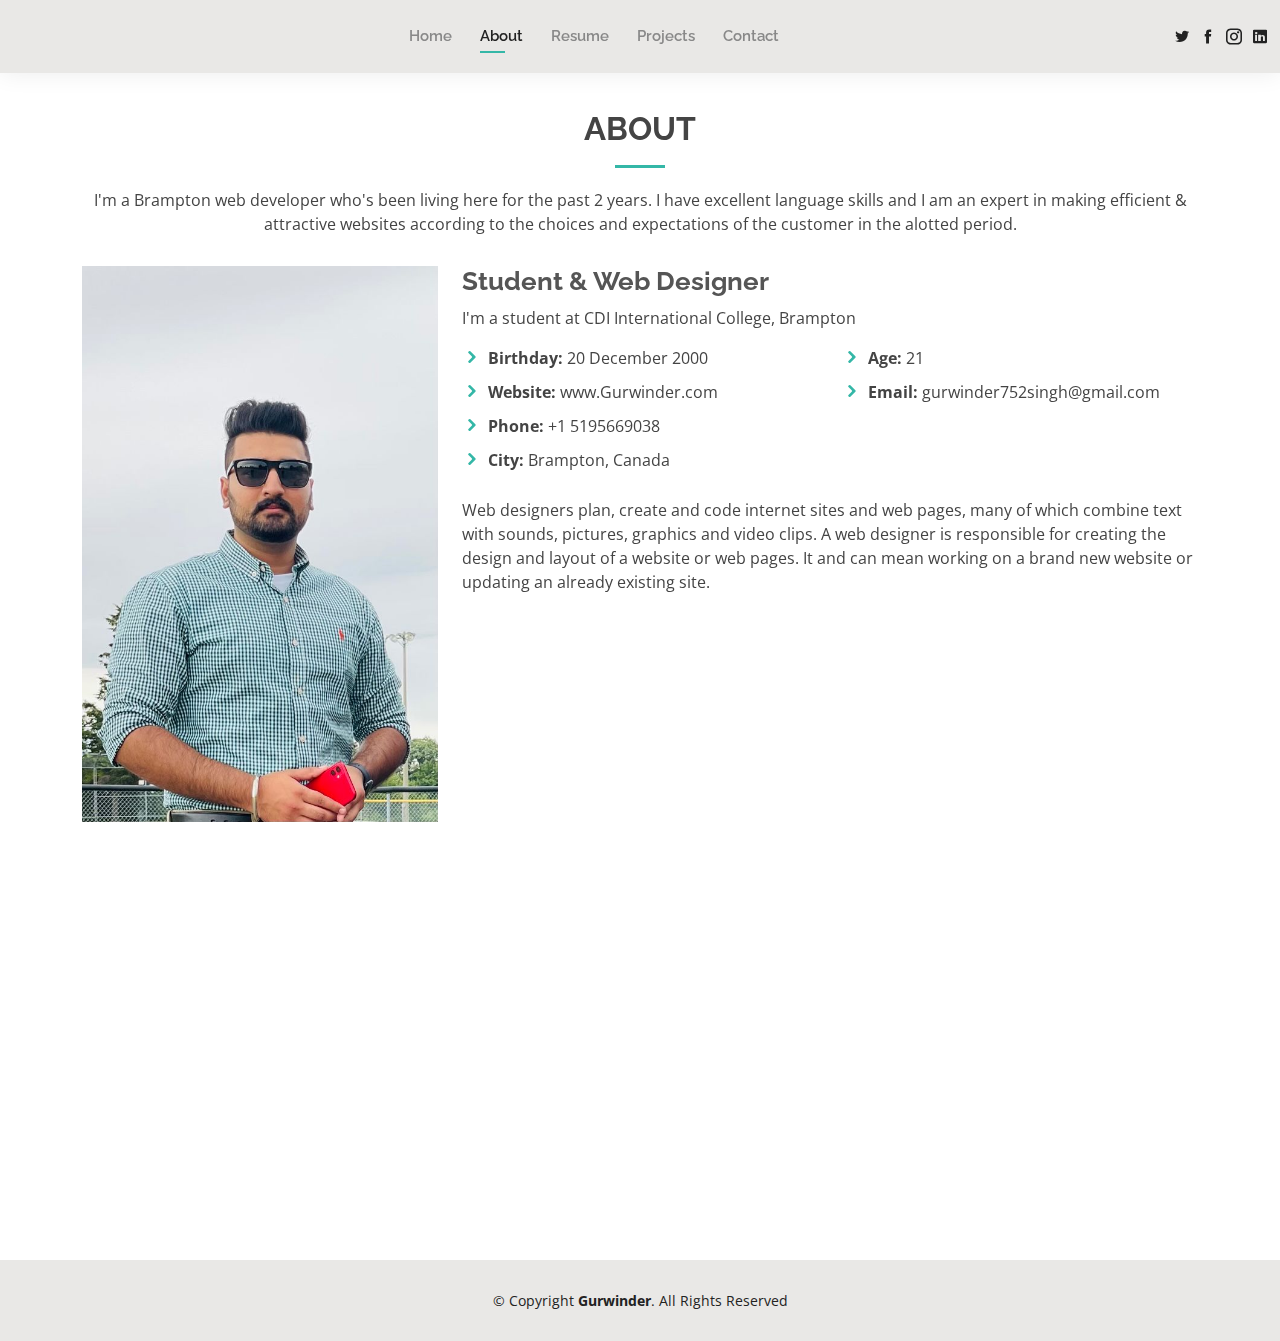
<file: about.html>
<!DOCTYPE html>
<html lang="en">

<head>
  <meta charset="utf-8">
  <meta content="width=device-width, initial-scale=1.0" name="viewport">

  <title>About Me</title>
  <meta content="" name="description">
  <meta content="" name="keywords">

  <!-- Favicons -->
  <link href="assets/img/favicon.png" rel="icon">
  <link href="assets/img/apple-touch-icon.png" rel="apple-touch-icon">

  <!-- Google Fonts -->
  <link href="https://fonts.googleapis.com/css?family=Open+Sans:300,300i,400,400i,600,600i,700,700i|Raleway:300,300i,400,400i,500,500i,600,600i,700,700i|Poppins:300,300i,400,400i,500,500i,600,600i,700,700i" rel="stylesheet">

  <!-- Vendor CSS Files -->
  <link href="assets/vendor/bootstrap/css/bootstrap.min.css" rel="stylesheet">
  <link href="assets/vendor/icofont/icofont.min.css" rel="stylesheet">
  <link href="assets/vendor/owl.carousel/assets/owl.carousel.min.css" rel="stylesheet">
  <link href="assets/vendor/boxicons/css/boxicons.min.css" rel="stylesheet">
  <link href="assets/vendor/venobox/venobox.css" rel="stylesheet">
  <link href="assets/vendor/aos/aos.css" rel="stylesheet">

  <!-- Template Main CSS File -->
  <link href="assets/css/style.css" rel="stylesheet">


</head>

<body>

  <!-- ======= Header ======= -->
  <header id="header" class="fixed-top">
    <div class="container-fluid d-flex justify-content-between align-items-center">

      <h1 class="logo"><a href="index.html"></a></h1>
      <!-- Uncomment below if you prefer to use an image logo -->
      <!-- <a href="index.html" class="logo"><img src="assets/img/logo.png" alt="" class="img-fluid"></a>-->

      <nav class="nav-menu d-none d-lg-block">
        <ul>
          <li><a href="index.html">Home</a></li>
          <li class="active"><a href="about.html">About</a></li>
          <li><a href="resume.html">Resume</a></li>
          <li><a href="services.html">Projects</a></li>
          
          <li><a href="contact.html">Contact</a></li>
        </ul>
      </nav><!-- .nav-menu -->

      <div class="header-social-links">
        <a href="https://www.snapchat.com/l/en-gb/" class="twitter"><i class="icofont-twitter"></i></a>
        <a href="https://www.snapchat.com/l/en-gb/" class="facebook"><i class="icofont-facebook"></i></a>
        <a href="#" class="instagram"><i class="icofont-instagram"></i></a>
        <a href="#" class="linkedin"><i class="icofont-linkedin"></i></i></a>
      </div>

    </div>

  </header><!-- End Header -->

  <main id="main">

    <!-- ======= About Section ======= -->
    <section id="about" class="about">
      <div class="container" data-aos="fade-up">

        <div class="section-title">
          <h2>About</h2>
          <p>I'm a Brampton web developer who's been living here for the past 2 years. I have excellent language skills and I am an expert in making efficient & attractive websites according to the choices and expectations of the customer in the alotted period.</p>
        </div>

        <div class="row">
          <div class="col-lg-4">
            <img src="gurwinder.jpeg" class="img-fluid" alt="">
          </div>
          <div class="col-lg-8 pt-4 pt-lg-0 content">
            <h3>Student &amp; Web Designer</h3>
            <p class="font-italic">
              I'm a student at CDI International College, Brampton
            </p>
            <div class="row">
              <div class="col-lg-6">
                <ul>
                  <li><i class="icofont-rounded-right"></i> <strong>Birthday:</strong> 20 December 2000</li>
                  <li><i class="icofont-rounded-right"></i> <strong>Website:</strong> www.Gurwinder.com</li>
                  <li><i class="icofont-rounded-right"></i> <strong>Phone:</strong> +1 5195669038 </li>
                  <li><i class="icofont-rounded-right"></i> <strong>City:</strong> Brampton, Canada</li>
                </ul>
              </div>
              <div class="col-lg-6">
                <ul>
                  <li><i class="icofont-rounded-right"></i> <strong>Age:</strong> 21 </li>
                  <li><i class="icofont-rounded-right"></i> <strong>Email:</strong> gurwinder752singh@gmail.com </li>
                  
                </ul>
              </div>
            </div>
            <p>
              Web designers plan, create and code internet sites and web pages, many of which combine text with sounds, pictures, graphics and video clips. A web designer is responsible for creating the design and layout of a website or web pages. It and can mean working on a brand new website or updating an already existing site.
            </p>
          </div>
        </div>

      </div>
    </section><!-- End About Section -->

    <!-- ======= Skills Section ======= -->
    <section id="skills" class="skills">
      <div class="container" data-aos="fade-up">

        <div class="section-title">
          <h2>Skills</h2>
          <p></p>
        </div>

        <div class="row skills-content">

          <div class="col-lg-6">

            <div class="progress">
              <span class="skill">HTML <i class="val">100%</i></span>
              <div class="progress-bar-wrap">
                <div class="progress-bar" role="progressbar" aria-valuenow="100" aria-valuemin="0" aria-valuemax="100"></div>
              </div>
            </div>

            <div class="progress">
              <span class="skill">CSS <i class="val">96%</i></span>
              <div class="progress-bar-wrap">
                <div class="progress-bar" role="progressbar" aria-valuenow="90" aria-valuemin="0" aria-valuemax="100"></div>
              </div>
            </div>

            <div class="progress">
              <span class="skill">JavaScript <i class="val">85%</i></span>
              <div class="progress-bar-wrap">
                <div class="progress-bar" role="progressbar" aria-valuenow="75" aria-valuemin="0" aria-valuemax="100"></div>
              </div>
            </div>

          </div>

          <div class="col-lg-6">

            <div class="progress">
              <span class="skill">PHP <i class="val">85%</i></span>
              <div class="progress-bar-wrap">
                <div class="progress-bar" role="progressbar" aria-valuenow="80" aria-valuemin="0" aria-valuemax="100"></div>
              </div>
            </div>

            <div class="progress">
              <span class="skill">WordPress/CMS <i class="val">85%</i></span>
              <div class="progress-bar-wrap">
                <div class="progress-bar" role="progressbar" aria-valuenow="90" aria-valuemin="0" aria-valuemax="100"></div>
              </div>
            </div>

            <div class="progress">
              <span class="skill">Photoshop <i class="val">90%</i></span>
              <div class="progress-bar-wrap">
                <div class="progress-bar" role="progressbar" aria-valuenow="55" aria-valuemin="0" aria-valuemax="100"></div>
              </div>
            </div>

          </div>

        </div>

      </div>
    </section><!-- End Skills Section -->

    
    

  </main><!-- End #main -->

  <!-- ======= Footer ======= -->
  <footer id="footer">
    <div class="container">
      <div class="copyright">
        &copy; Copyright <strong><span>Gurwinder</span></strong>. All Rights Reserved
      </div>
     
    </div>
  </footer><!-- End  Footer -->

  <div id="preloader"></div>
  <a href="#" class="back-to-top"><i class="bx bx-up-arrow-alt"></i></a>

  <!-- Vendor JS Files -->
  <script src="assets/vendor/jquery/jquery.min.js"></script>
  <script src="assets/vendor/bootstrap/js/bootstrap.bundle.min.js"></script>
  <script src="assets/vendor/jquery.easing/jquery.easing.min.js"></script>
  <script src="assets/vendor/php-email-form/validate.js"></script>
  <script src="assets/vendor/waypoints/jquery.waypoints.min.js"></script>
  <script src="assets/vendor/counterup/counterup.min.js"></script>
  <script src="assets/vendor/owl.carousel/owl.carousel.min.js"></script>
  <script src="assets/vendor/isotope-layout/isotope.pkgd.min.js"></script>
  <script src="assets/vendor/venobox/venobox.min.js"></script>
  <script src="assets/vendor/aos/aos.js"></script>

  <!-- Template Main JS File -->
  <script src="assets/js/main.js"></script>

</body>

</html>
</file>
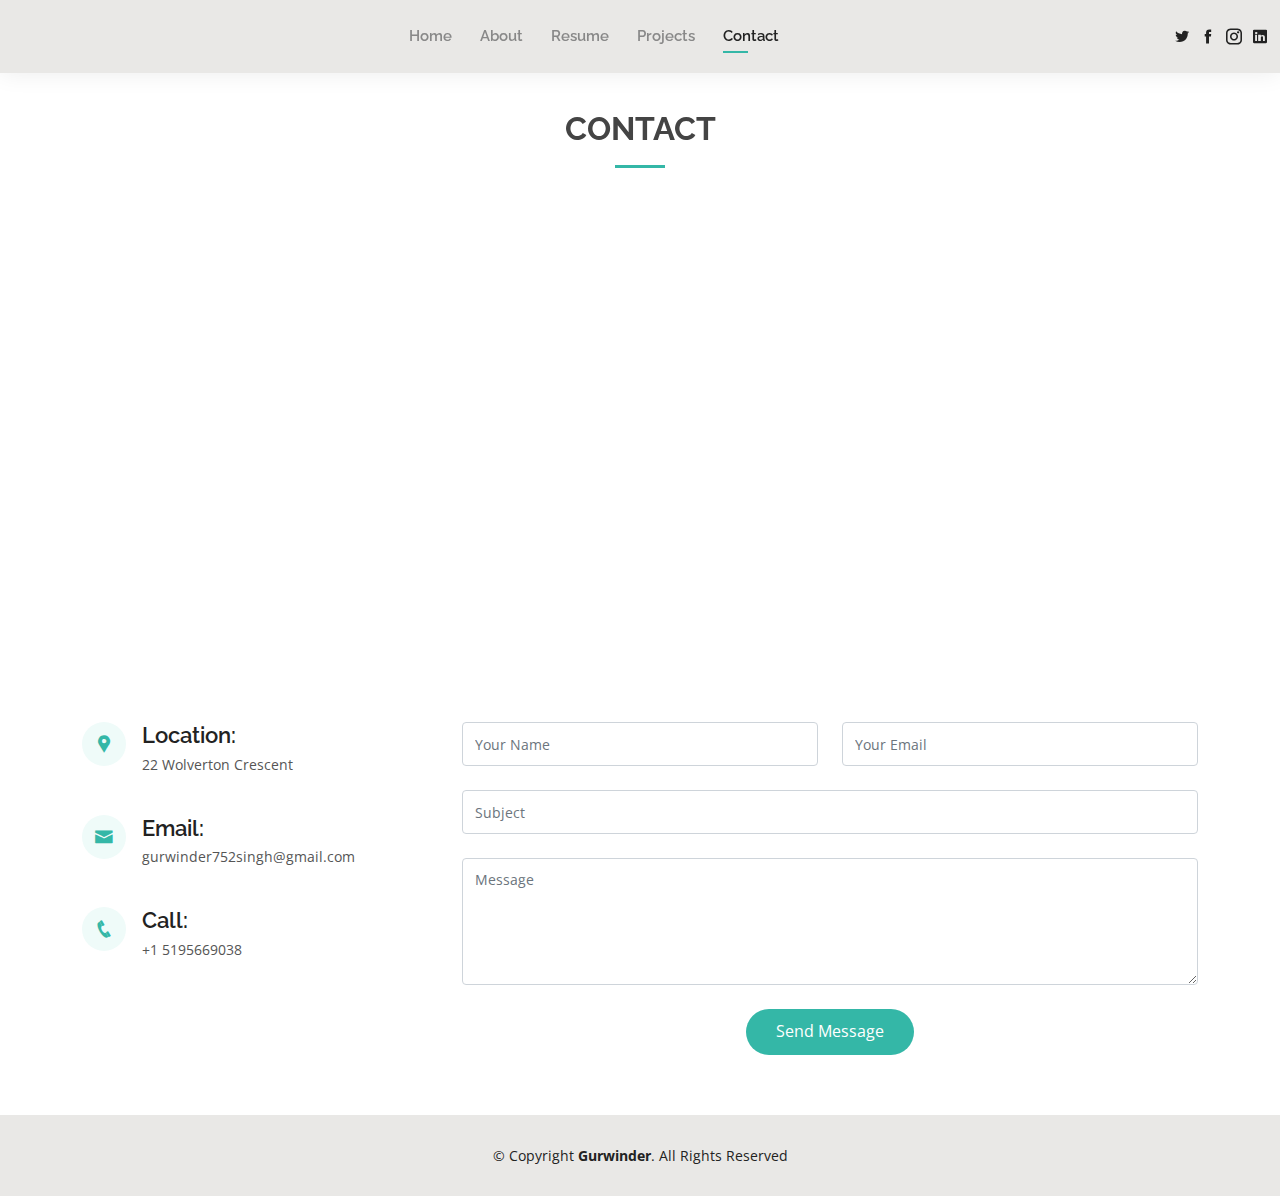
<file: contact.html>
<!DOCTYPE html>
<html lang="en">

<head>
  <meta charset="utf-8">
  <meta content="width=device-width, initial-scale=1.0" name="viewport">

  <title>Contact - Gurwinder singh</title>
  <meta content="" name="description">
  <meta content="" name="keywords">

  <!-- Favicons -->
  <link href="assets/img/favicon.png" rel="icon">
  <link href="assets/img/apple-touch-icon.png" rel="apple-touch-icon">

  <!-- Google Fonts -->
  <link href="https://fonts.googleapis.com/css?family=Open+Sans:300,300i,400,400i,600,600i,700,700i|Raleway:300,300i,400,400i,500,500i,600,600i,700,700i|Poppins:300,300i,400,400i,500,500i,600,600i,700,700i" rel="stylesheet">

  <!-- Vendor CSS Files -->
  <link href="assets/vendor/bootstrap/css/bootstrap.min.css" rel="stylesheet">
  <link href="assets/vendor/icofont/icofont.min.css" rel="stylesheet">
  <link href="assets/vendor/owl.carousel/assets/owl.carousel.min.css" rel="stylesheet">
  <link href="assets/vendor/boxicons/css/boxicons.min.css" rel="stylesheet">
  <link href="assets/vendor/venobox/venobox.css" rel="stylesheet">
  <link href="assets/vendor/aos/aos.css" rel="stylesheet">

  <!-- Template Main CSS File -->
  <link href="assets/css/style.css" rel="stylesheet">

</head>

<body>

  <!-- ======= Header ======= -->
  <header id="header" class="fixed-top">
    <div class="container-fluid d-flex justify-content-between align-items-center">

      <h1 class="logo"><a href="index.html"></a></h1>
      <!-- Uncomment below if you prefer to use an image logo -->
      <!-- <a href="index.html" class="logo"><img src="assets/img/logo.png" alt="" class="img-fluid"></a>-->

      <nav class="nav-menu d-none d-lg-block">
        <ul>
          <li><a href="index.html">Home</a></li>
          <li><a href="about.html">About</a></li>
          <li><a href="resume.html">Resume</a></li>
          <li><a href="services.html">Projects</a></li>
          
          <li class="active"><a href="contact.html">Contact</a></li>
        </ul>
      </nav><!-- .nav-menu -->

      <div class="header-social-links">
        <a href="#" class="twitter"><i class="icofont-twitter"></i></a>
        <a href="#" class="facebook"><i class="icofont-facebook"></i></a>
        <a href="#" class="instagram"><i class="icofont-instagram"></i></a>
        <a href="#" class="linkedin"><i class="icofont-linkedin"></i></i></a>
      </div>

    </div>

  </header><!-- End Header -->

  <main id="main">

    <!-- ======= Contact Section ======= -->
    <section id="contact" class="contact">
      <div class="container" data-aos="fade-up">

        <div class="section-title">
          <h2>Contact</h2>
        </div>

        <div>
         <iframe src="https://www.google.com/maps/embed?pb=!1m18!1m12!1m3!1d2882.843518873319!2d-79.74053308449963!3d43.73457747911864!2m3!1f0!2f0!3f0!3m2!1i1024!2i768!4f13.1!3m3!1m2!1s0x882b3d898db65a59%3A0xbb43146b6a25db86!2s22%20Wolverton%20Crescent%2C%20Brampton%2C%20ON%20L6S%203L1!5e0!3m2!1sen!2sca!4v1626035566980!5m2!1sen!2sca" width="600" height="450" style="border:0;" allowfullscreen="" loading="lazy"></iframe>
        </div>

        <div class="row mt-5">

          <div class="col-lg-4">
            <div class="info">
              <div class="address">
                <i class="icofont-google-map"></i>
                <h4>Location:</h4>
                <p>22 Wolverton Crescent               </p>
              </div>

              <div class="email">
                <i class="icofont-envelope"></i>
                <h4>Email:</h4>
                <p>gurwinder752singh@gmail.com</p>
              </div>

              <div class="phone">
                <i class="icofont-phone"></i>
                <h4>Call:</h4>
                <p>+1 5195669038</p>
              </div>

            </div>

          </div>

          <div class="col-lg-8 mt-5 mt-lg-0">

            <form action="forms/contact.php" method="post" role="form" class="php-email-form">
              <div class="row">
                <div class="col-md-6 form-group">
                  <input type="text" name="name" class="form-control" id="name" placeholder="Your Name" data-rule="minlen:4" data-msg="Please enter at least 4 chars" />
                  <div class="validate"></div>
                </div>
                <div class="col-md-6 form-group mt-3 mt-md-0">
                  <input type="email" class="form-control" name="email" id="email" placeholder="Your Email" data-rule="email" data-msg="Please enter a valid email" />
                  <div class="validate"></div>
                </div>
              </div>
              <div class="form-group mt-3">
                <input type="text" class="form-control" name="subject" id="subject" placeholder="Subject" data-rule="minlen:4" data-msg="Please enter at least 8 chars of subject" />
                <div class="validate"></div>
              </div>
              <div class="form-group mt-3">
                <textarea class="form-control" name="message" rows="5" data-rule="required" data-msg="Please write something for us" placeholder="Message"></textarea>
                <div class="validate"></div>
              </div>
              <div class="mb-3">
                <div class="loading">Loading</div>
                <div class="error-message"></div>
                <div class="sent-message">Your message has been sent. Thank you!</div>
              </div>
              <div class="text-center"><button type="submit">Send Message</button></div>
            </form>

          </div>

        </div>

      </div>
    </section><!-- End Contact Section -->

  </main><!-- End #main -->

  <!-- ======= Footer ======= -->
  <footer id="footer">
    <div class="container">
      <div class="copyright">
        &copy; Copyright <strong><span>Gurwinder</span></strong>. All Rights Reserved
      </div>
      
  </footer><!-- End  Footer -->

  <div id="preloader"></div>
  <a href="#" class="back-to-top"><i class="bx bx-up-arrow-alt"></i></a>

  <!-- Vendor JS Files -->
  <script src="assets/vendor/jquery/jquery.min.js"></script>
  <script src="assets/vendor/bootstrap/js/bootstrap.bundle.min.js"></script>
  <script src="assets/vendor/jquery.easing/jquery.easing.min.js"></script>
  <script src="assets/vendor/php-email-form/validate.js"></script>
  <script src="assets/vendor/waypoints/jquery.waypoints.min.js"></script>
  <script src="assets/vendor/counterup/counterup.min.js"></script>
  <script src="assets/vendor/owl.carousel/owl.carousel.min.js"></script>
  <script src="assets/vendor/isotope-layout/isotope.pkgd.min.js"></script>
  <script src="assets/vendor/venobox/venobox.min.js"></script>
  <script src="assets/vendor/aos/aos.js"></script>

  <!-- Template Main JS File -->
  <script src="assets/js/main.js"></script>

</body>

</html>
</file>
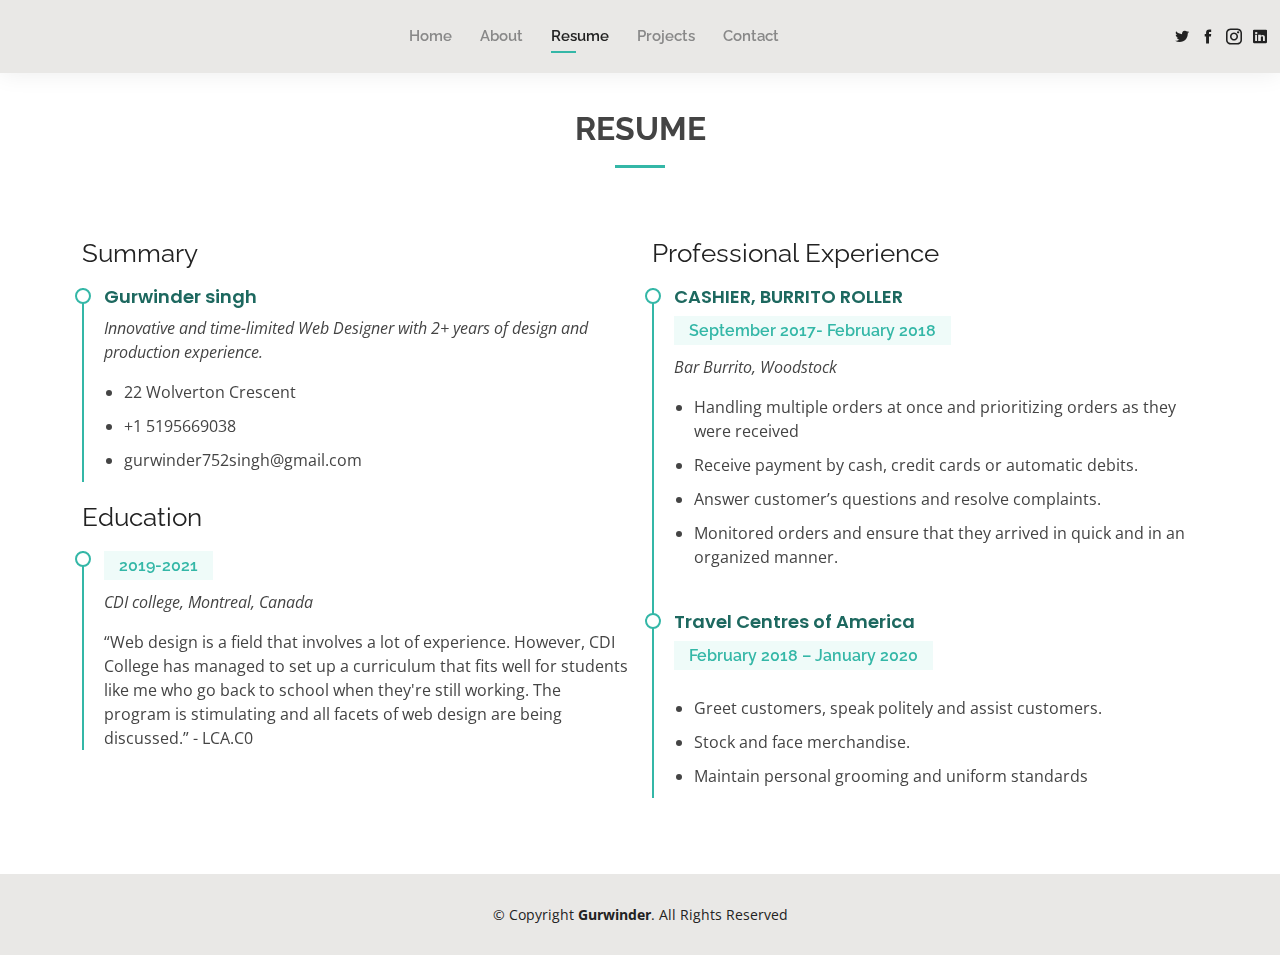
<file: resume.html>
<!DOCTYPE html>
<html lang="en">

<head>
    <meta charset="utf-8">
    <meta content="width=device-width, initial-scale=1.0" name="viewport">

    <title>Resume</title>
    <meta content="" name="description">
    <meta content="" name="keywords">

    <!-- Favicons -->
    <link href="assets/img/favicon.png" rel="icon">
    <link href="assets/img/apple-touch-icon.png" rel="apple-touch-icon">

    <!-- Google Fonts -->
    <link href="https://fonts.googleapis.com/css?family=Open+Sans:300,300i,400,400i,600,600i,700,700i|Raleway:300,300i,400,400i,500,500i,600,600i,700,700i|Poppins:300,300i,400,400i,500,500i,600,600i,700,700i" rel="stylesheet">

    <!-- Vendor CSS Files -->
    <link href="assets/vendor/bootstrap/css/bootstrap.min.css" rel="stylesheet">
    <link href="assets/vendor/icofont/icofont.min.css" rel="stylesheet">
    <link href="assets/vendor/owl.carousel/assets/owl.carousel.min.css" rel="stylesheet">
    <link href="assets/vendor/boxicons/css/boxicons.min.css" rel="stylesheet">
    <link href="assets/vendor/venobox/venobox.css" rel="stylesheet">
    <link href="assets/vendor/aos/aos.css" rel="stylesheet">

    <!-- Template Main CSS File -->
    <link href="assets/css/style.css" rel="stylesheet">


</head>

<body>

    <!-- ======= Header ======= -->
    <header id="header" class="fixed-top">
        <div class="container-fluid d-flex justify-content-between align-items-center">

            <h1 class="logo"><a href="index.html"></a></h1>
            <!-- Uncomment below if you prefer to use an image logo -->
            <!-- <a href="index.html" class="logo"><img src="assets/img/logo.png" alt="" class="img-fluid"></a>-->

            <nav class="nav-menu d-none d-lg-block">
                <ul>
                    <li><a href="index.html">Home</a></li>
                    <li><a href="about.html">About</a></li>
                    <li class="active"><a href="resume.html">Resume</a></li>
                    <li><a href="services.html">Projects</a></li>

                    <li><a href="contact.html">Contact</a></li>
                </ul>
            </nav><!-- .nav-menu -->

            <div class="header-social-links">
                <a href="#" class="twitter"><i class="icofont-twitter"></i></a>
                <a href="#" class="facebook"><i class="icofont-facebook"></i></a>
                <a href="#" class="instagram"><i class="icofont-instagram"></i></a>
                <a href="#" class="linkedin"><i class="icofont-linkedin"></i></i></a>
            </div>

        </div>

    </header><!-- End Header -->

    <main id="main">

        <!-- ======= Resume Section ======= -->
        <section id="resume" class="resume">
            <div class="container" data-aos="fade-up">

                <div class="section-title">
                    <h2>Resume</h2>

                </div>

                <div class="row">
                    <div class="col-lg-6">
                        <h3 class="resume-title">Summary</h3>
                        <div class="resume-item pb-0">
                            <h4>Gurwinder singh</h4>
                            <p><em>Innovative and time-limited Web Designer with 2+ years of design and production experience.</em></p>
                            <p>
                                <ul>
                                    <li>22 Wolverton Crescent              
                                    </li>
                                    <li>+1 5195669038</li>
                                    <li>gurwinder752singh@gmail.com</li>
                                </ul>
                            </p>
                        </div>

                        <h3 class="resume-title">Education</h3>
                        <div class="resume-item">
                            <h5>2019-2021</h5>
                            <p><em>CDI college, Montreal, Canada</em></p>
                            <p>“Web design is a field that involves a lot of experience. However, CDI College has managed to set up a curriculum that fits well for students like me who go back to school when they're still working. The program is stimulating and all facets of web design are being discussed.”

                                - LCA.C0</p>
                        </div>

                    </div>
                    <div class="col-lg-6">
                        <h3 class="resume-title">Professional Experience</h3>
                        <div class="resume-item">
                            <h4>CASHIER, BURRITO ROLLER</h4>
                            <h5>September 2017- February 2018</h5>
                            <p><em>Bar Burrito, Woodstock </em></p>
                            <p>
                                <ul>
                                    <li> 	Handling multiple orders at once and prioritizing orders as they were received </li>
                                    <li> 	Receive payment by cash, credit cards or automatic debits.</li>
                                    <li> 	Answer customer’s questions and resolve complaints. </li>
                                    <li>  Monitored orders and ensure that they arrived in quick and in an organized manner.</li>

                                </ul>
                            </p>
                        </div>
                        <div class="resume-item">
                            <h4>Travel Centres of America </h4>
                            <h5>February 2018 – January 2020</h5> 
                            <p>
                                <ul>
                                    <li> 	Greet customers, speak politely and assist customers. </li>
                                    <li>  Stock and face merchandise.</li>
                                    <li> 	  Maintain personal grooming and uniform standards </li> 

                                </ul>
                            </p>
                        </div>

                    </div>
                </div>

            </div>
        </section><!-- End Resume Section -->

    </main><!-- End #main -->

    <!-- ======= Footer ======= -->
    <footer id="footer">
        <div class="container">
            <div class="copyright">
                &copy; Copyright <strong><span>Gurwinder</span></strong>. All Rights Reserved
            </div>

        </div>
    </footer><!-- End  Footer -->

    <div id="preloader"></div>
    <a href="#" class="back-to-top"><i class="bx bx-up-arrow-alt"></i></a>

    <!-- Vendor JS Files -->
    <script src="assets/vendor/jquery/jquery.min.js"></script>
    <script src="assets/vendor/bootstrap/js/bootstrap.bundle.min.js"></script>
    <script src="assets/vendor/jquery.easing/jquery.easing.min.js"></script>
    <script src="assets/vendor/php-email-form/validate.js"></script>
    <script src="assets/vendor/waypoints/jquery.waypoints.min.js"></script>
    <script src="assets/vendor/counterup/counterup.min.js"></script>
    <script src="assets/vendor/owl.carousel/owl.carousel.min.js"></script>
    <script src="assets/vendor/isotope-layout/isotope.pkgd.min.js"></script>
    <script src="assets/vendor/venobox/venobox.min.js"></script>
    <script src="assets/vendor/aos/aos.js"></script>

    <!-- Template Main JS File -->
    <script src="assets/js/main.js"></script>

</body></html>
</file>
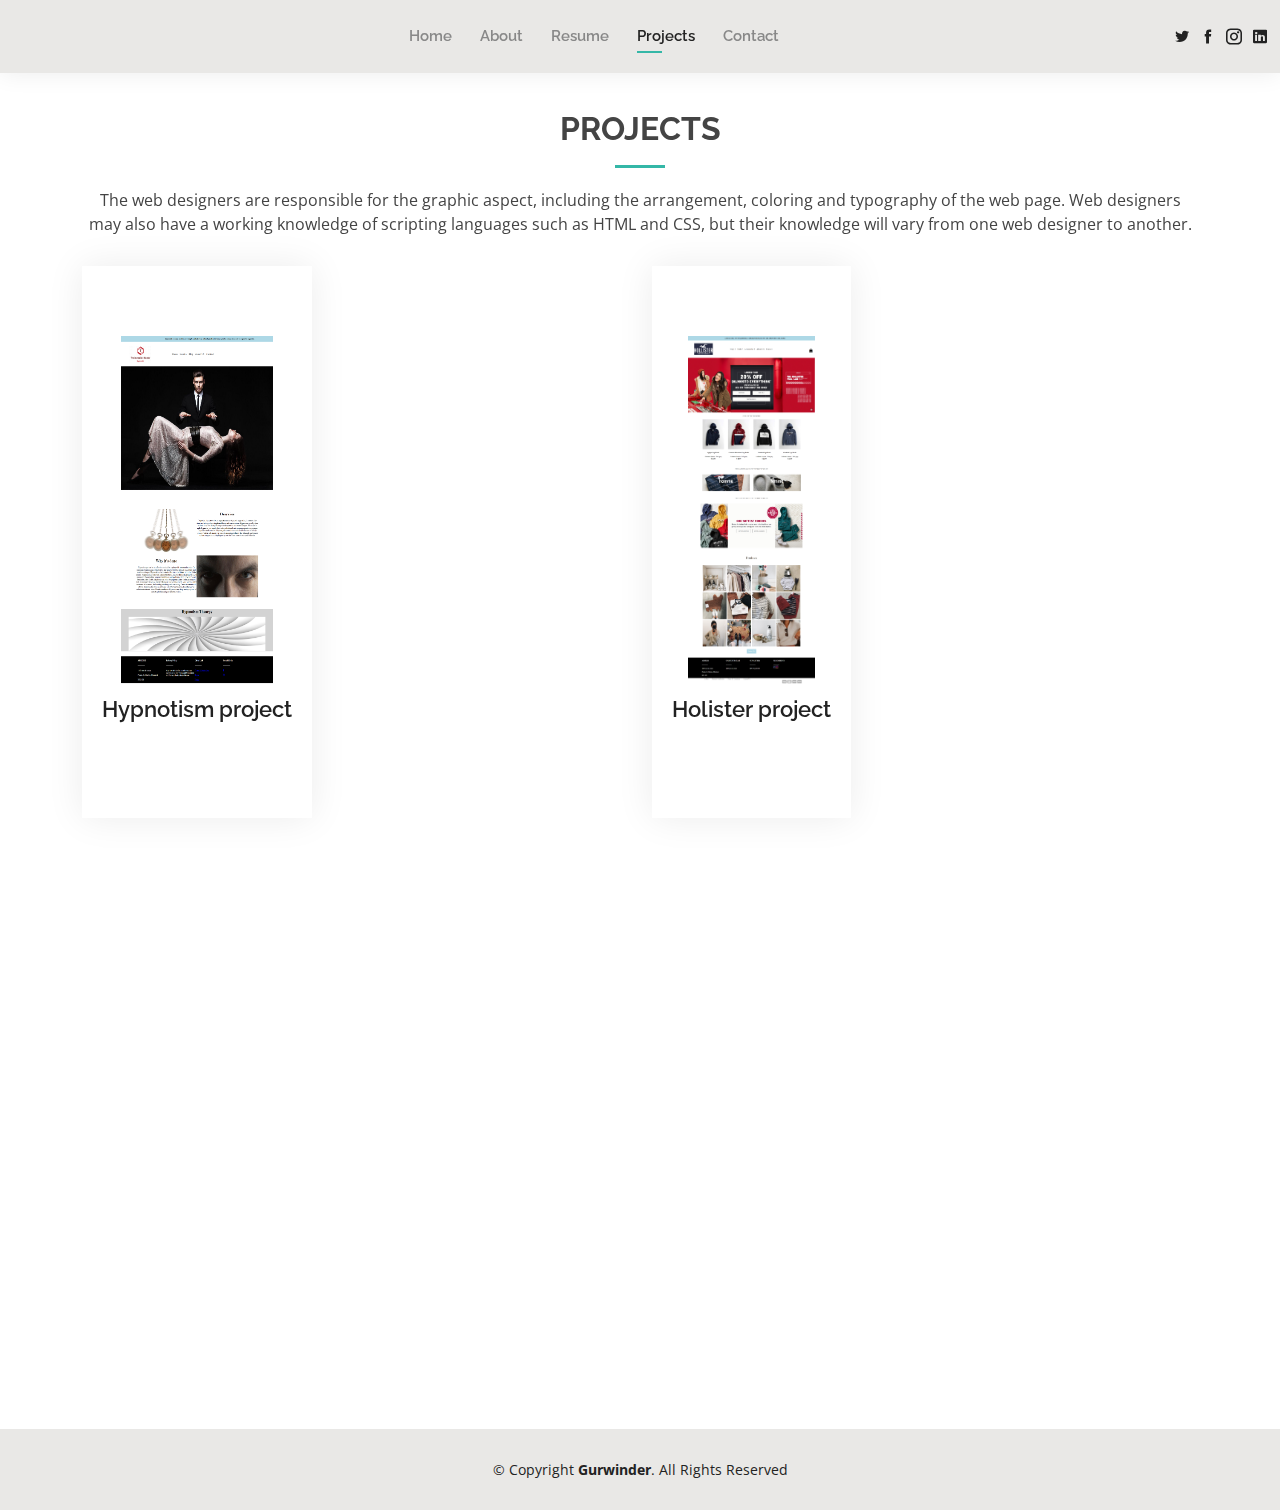
<file: services.html>
<!DOCTYPE html>
<html lang="en">

<head>
  <meta charset="utf-8">
  <meta content="width=device-width, initial-scale=1.0" name="viewport">

  <title>Services</title>
  <meta content="" name="description">
  <meta content="" name="keywords">

  <!-- Favicons -->
  <link href="assets/img/favicon.png" rel="icon">
  <link href="assets/img/apple-touch-icon.png" rel="apple-touch-icon">

  <!-- Google Fonts -->
  <link href="https://fonts.googleapis.com/css?family=Open+Sans:300,300i,400,400i,600,600i,700,700i|Raleway:300,300i,400,400i,500,500i,600,600i,700,700i|Poppins:300,300i,400,400i,500,500i,600,600i,700,700i" rel="stylesheet">

  <!-- Vendor CSS Files -->
  <link href="assets/vendor/bootstrap/css/bootstrap.min.css" rel="stylesheet">
  <link href="assets/vendor/icofont/icofont.min.css" rel="stylesheet">
  <link href="assets/vendor/owl.carousel/assets/owl.carousel.min.css" rel="stylesheet">
  <link href="assets/vendor/boxicons/css/boxicons.min.css" rel="stylesheet">
  <link href="assets/vendor/venobox/venobox.css" rel="stylesheet">
  <link href="assets/vendor/aos/aos.css" rel="stylesheet">

  <!-- Template Main CSS File -->
  <link href="assets/css/style.css" rel="stylesheet">


</head>

<body>

  <!-- ======= Header ======= -->
  <header id="header" class="fixed-top">
    <div class="container-fluid d-flex justify-content-between align-items-center">

      <h1 class="logo"><a href="index.html"></a></h1>
      <!-- Uncomment below if you prefer to use an image logo -->
      <!-- <a href="index.html" class="logo"><img src="assets/img/logo.png" alt="" class="img-fluid"></a>-->

      <nav class="nav-menu d-none d-lg-block">
        <ul>
          <li><a href="index.html">Home</a></li>
          <li><a href="about.html">About</a></li>
          <li><a href="resume.html">Resume</a></li>
          <li class="active"><a href="services.html">Projects</a></li>
         
          <li><a href="contact.html">Contact</a></li>
        </ul>
      </nav><!-- .nav-menu -->

      <div class="header-social-links">
        <a href="#" class="twitter"><i class="icofont-twitter"></i></a>
        <a href="#" class="facebook"><i class="icofont-facebook"></i></a>
        <a href="#" class="instagram"><i class="icofont-instagram"></i></a>
        <a href="#" class="linkedin"><i class="icofont-linkedin"></i></i></a>
      </div>

    </div>

  </header><!-- End Header -->

  <main id="main">

    <!-- ======= Services Section ======= -->
    <section id="services" class="services">
      <div class="container" data-aos="fade-up">

        <div class="section-title">
          <h2>Projects</h2>
          <p>The web designers are responsible for the graphic aspect, including the arrangement, coloring and typography of the web page. Web designers may also have a working knowledge of scripting languages such as HTML and CSS, but their knowledge will vary from one web designer to another.</p>
        </div>

        <div class="row">
          <div class="col-lg-6 col-md-6 d-flex align-items-stretch" data-aos="zoom-in" data-aos-delay="100">
            <div class="icon-box iconbox-blue"> 
              <img src="assets/img/1.png" alt="" height="350px;" width="80%"> 
              <h4><a href="">Hypnotism project </a></h4> 
            </div>
          </div>
          
          <div class="col-lg-6 col-md-6 d-flex align-items-stretch mt-4 mt-lg-0" data-aos="zoom-in" data-aos-delay="300">
            <div class="icon-box iconbox-pink">
             <img src="assets/img/4.png" alt="" height="350px;" width="80%"> 
              <h4><a href="">Holister project </a></h4> 
            </div>
          </div> 

          <div class="col-lg-6 col-md-6 d-flex align-items-stretch mt-4 mt-md-0" data-aos="zoom-in" data-aos-delay="200">
            <div class="icon-box iconbox-orange ">
              <img src="assets/img/2.png" alt="" height="350px;" width="80%"> 
              <h4><a href="">Investigation project </a></h4> 
            </div>
          </div>

          <div class="col-lg-6 col-md-6 d-flex align-items-stretch mt-4 mt-lg-0" data-aos="zoom-in" data-aos-delay="300">
            <div class="icon-box iconbox-pink">
             <img src="assets/img/3.png" alt="" height="350px;" width="100%"> 
              <h4><a href="">Dashboard project </a></h4> 
            </div>
          </div>

          </div>
        </div>
    </section><!-- End Services Section -->

  </main><!-- End #main -->

  <!-- ======= Footer ======= -->
  <footer id="footer">
    <div class="container">
      <div class="copyright">
        &copy; Copyright <strong><span>Gurwinder</span></strong>. All Rights Reserved
      </div>
      
    </div>
  </footer><!-- End  Footer -->

  <div id="preloader"></div>
  <a href="#" class="back-to-top"><i class="bx bx-up-arrow-alt"></i></a>

  <!-- Vendor JS Files -->
  <script src="assets/vendor/jquery/jquery.min.js"></script>
  <script src="assets/vendor/bootstrap/js/bootstrap.bundle.min.js"></script>
  <script src="assets/vendor/jquery.easing/jquery.easing.min.js"></script>
  <script src="assets/vendor/php-email-form/validate.js"></script>
  <script src="assets/vendor/waypoints/jquery.waypoints.min.js"></script>
  <script src="assets/vendor/counterup/counterup.min.js"></script>
  <script src="assets/vendor/owl.carousel/owl.carousel.min.js"></script>
  <script src="assets/vendor/isotope-layout/isotope.pkgd.min.js"></script>
  <script src="assets/vendor/venobox/venobox.min.js"></script>
  <script src="assets/vendor/aos/aos.js"></script>

  <!-- Template Main JS File -->
  <script src="assets/js/main.js"></script>

</body>

</html>
</file>
<file: assets/vendor/venobox/venobox.css>
/* ------ venobox.css --------*/
.vbox-overlay *, .vbox-overlay *:before, .vbox-overlay *:after{
    -webkit-backface-visibility: hidden;
    -webkit-box-sizing:border-box;
    -moz-box-sizing:border-box;
    box-sizing:border-box;
}
.vbox-overlay * { 
    -webkit-backface-visibility: visible;
    backface-visibility: visible;
}
.vbox-overlay{
    display: -webkit-flex;
    display: flex;
    -webkit-flex-direction: column;
    flex-direction: column;
    -webkit-justify-content: center;
    justify-content: center;
    -webkit-align-items: center;
    align-items: center;
    position: fixed;
    left: 0;
    top: 0;
    bottom: 0;
    right: 0;
    z-index: 999999;
}

/* ----- navigation ----- */
.vbox-title{
    width: 100%;
    height: 40px;
    float: left;
    text-align: center;
    line-height: 28px;
    font-size: 12px;
    padding: 6px 50px;
    overflow: hidden;
    position: fixed;
    display: none;
    left: 0;
    z-index: 89;
}
.vbox-close{
    cursor: pointer;
    position: fixed;
    top: -1px;
    right: 0;
    width: 50px;
    height: 40px;
    padding: 6px;
    display: block;
    background-position:10px center;
    overflow: hidden;
    font-size: 24px;
    line-height: 1;
    text-align: center;
    z-index: 99;
}
.vbox-left{
    cursor: pointer;
    position: fixed;
    left: 0;
    height: 40px;
    overflow: hidden;
    line-height: 28px;
    font-size: 12px;
    z-index: 99;
    display: flex;
    align-items:center;
}
.vbox-num{
    display: inline-block;
    margin: 6px 0 6px 15px;
}
/* ----- Social share ----- */
.vbox-share{
    line-height: 28px;
    font-size: 12px;
    overflow: hidden;
    position: fixed;
    left: 0;
    z-index: 98;
    display: flex;
    align-items:center;
    justify-content: center;
    width: 100%;
    text-align: center;
}
.vbox-share svg{
    max-height: 28px;
    width: 28px;
    z-index: 10;
    margin-left: 12px;
    margin-top: 6px;
    margin-bottom: 6px;
    vertical-align: middle;
}


/* ----- navigation ARROWS ----- */
.vbox-next, .vbox-prev{
    position: fixed;
    top: 50%;
    margin-top: -15px;
    overflow: hidden;
    cursor: pointer;
    display: block;
    width: 45px;
    height: 45px;
    z-index: 99;
}
.vbox-next span, .vbox-prev span{
    position: relative;
    width: 20px;
    height: 20px;
    border: 2px solid transparent;
    border-top-color: #B6B6B6;
    border-right-color: #B6B6B6;
    text-indent: -100px;
    position: absolute;
    top: 8px;
    display: block;
}
.vbox-prev{
    left: 15px;
}
.vbox-next{
    right: 15px;
}
.vbox-prev span{
    left: 10px;
    -ms-transform: rotate(-135deg);
    -webkit-transform: rotate(-135deg);
    transform: rotate(-135deg);
}
.vbox-next span{
    -ms-transform: rotate(45deg);
    -webkit-transform: rotate(45deg);
    transform: rotate(45deg);
    right: 10px;
}
/* ------- inline window ------ */
.vbox-inline{
    width: 420px;
    height: 315px;
    height: 70vh;
    padding: 10px;
    background: #fff;
    margin: 0 auto;
    overflow: auto;
    text-align: left;
}
/* ------- Video & iFrames window ------ */
.venoframe{
    max-width: 100%;
    width: 100%;
    border: none;
    width: 100%;
    height: 260px;
    height: 70vh;
}
.venoframe.vbvid{
    height: 260px;
}
@media (min-width: 768px) {
    .venoframe, .vbox-inline{
        width: 90%;
        height: 360px;
        height: 70vh;
    }
    .venoframe.vbvid{
        width: 640px;
        height: 360px;
    }
}
@media (min-width: 992px) {
    .venoframe, .vbox-inline{
        max-width: 1200px;
        width: 80%;
        height: 540px;
        height: 70vh;
    }
    .venoframe.vbvid{
        width: 960px;
        height: 540px;
    }
}
/* 
Please do NOT edit this part! 
or at least read this note: http://i.imgur.com/7C0ws9e.gif
*/
.vbox-open{
    overflow: hidden;
}
.vbox-container{
    position: absolute;
    left: 0;
    right: 0;
    top: 0;
    bottom: 0;
    overflow-x: hidden;
    overflow-y: scroll;
    overflow-scrolling: touch;
    -webkit-overflow-scrolling: touch;
    z-index: 20;
    max-height: 100%;

}

.vbox-content{
    text-align: center;
    float: left;
    width: 100%;
    position: relative;
    overflow: hidden;
    padding: 20px 4%;
}
.vbox-container img{
    max-width: 100%;
    height: auto;
}
.vbox-figlio{
    box-shadow: 0 0 12px rgba(0,0,0,0.19), 0 6px 6px rgba(0,0,0,0.23);
    max-width: 100%;
    text-align: initial;
}
img.vbox-figlio{
    -webkit-user-select: none;
-khtml-user-select: none;
-moz-user-select: none;
-o-user-select: none;
user-select: none;
}
.vbox-content.swipe-left{
    margin-left: -200px !important;
}
.vbox-content.swipe-right{
    margin-left: 200px !important;
}
.vbox-animated{
    webkit-transition: margin 300ms ease-out;
    transition: margin 300ms ease-out;
}

/* ---------- preloader ----------
 * SPINKIT 
 * http://tobiasahlin.com/spinkit/
-------------------------------- */
.sk-double-bounce,.sk-rotating-plane{width:40px;height:40px;margin:40px auto}.sk-rotating-plane{background-color:#333;-webkit-animation:sk-rotatePlane 1.2s infinite ease-in-out;animation:sk-rotatePlane 1.2s infinite ease-in-out}@-webkit-keyframes sk-rotatePlane{0%{-webkit-transform:perspective(120px) rotateX(0) rotateY(0);transform:perspective(120px) rotateX(0) rotateY(0)}50%{-webkit-transform:perspective(120px) rotateX(-180.1deg) rotateY(0);transform:perspective(120px) rotateX(-180.1deg) rotateY(0)}100%{-webkit-transform:perspective(120px) rotateX(-180deg) rotateY(-179.9deg);transform:perspective(120px) rotateX(-180deg) rotateY(-179.9deg)}}@keyframes sk-rotatePlane{0%{-webkit-transform:perspective(120px) rotateX(0) rotateY(0);transform:perspective(120px) rotateX(0) rotateY(0)}50%{-webkit-transform:perspective(120px) rotateX(-180.1deg) rotateY(0);transform:perspective(120px) rotateX(-180.1deg) rotateY(0)}100%{-webkit-transform:perspective(120px) rotateX(-180deg) rotateY(-179.9deg);transform:perspective(120px) rotateX(-180deg) rotateY(-179.9deg)}}.sk-double-bounce{position:relative}.sk-double-bounce .sk-child{width:100%;height:100%;border-radius:50%;background-color:#333;opacity:.6;position:absolute;top:0;left:0;-webkit-animation:sk-doubleBounce 2s infinite ease-in-out;animation:sk-doubleBounce 2s infinite ease-in-out}.sk-chasing-dots .sk-child,.sk-spinner-pulse,.sk-three-bounce .sk-child{background-color:#333;border-radius:100%}.sk-double-bounce .sk-double-bounce2{-webkit-animation-delay:-1s;animation-delay:-1s}@-webkit-keyframes sk-doubleBounce{0%,100%{-webkit-transform:scale(0);transform:scale(0)}50%{-webkit-transform:scale(1);transform:scale(1)}}@keyframes sk-doubleBounce{0%,100%{-webkit-transform:scale(0);transform:scale(0)}50%{-webkit-transform:scale(1);transform:scale(1)}}.sk-wave{margin:40px auto;width:50px;height:40px;text-align:center;font-size:10px}.sk-wave .sk-rect{background-color:#333;height:100%;width:6px;display:inline-block;-webkit-animation:sk-waveStretchDelay 1.2s infinite ease-in-out;animation:sk-waveStretchDelay 1.2s infinite ease-in-out}.sk-wave .sk-rect1{-webkit-animation-delay:-1.2s;animation-delay:-1.2s}.sk-wave .sk-rect2{-webkit-animation-delay:-1.1s;animation-delay:-1.1s}.sk-wave .sk-rect3{-webkit-animation-delay:-1s;animation-delay:-1s}.sk-wave .sk-rect4{-webkit-animation-delay:-.9s;animation-delay:-.9s}.sk-wave .sk-rect5{-webkit-animation-delay:-.8s;animation-delay:-.8s}@-webkit-keyframes sk-waveStretchDelay{0%,100%,40%{-webkit-transform:scaleY(.4);transform:scaleY(.4)}20%{-webkit-transform:scaleY(1);transform:scaleY(1)}}@keyframes sk-waveStretchDelay{0%,100%,40%{-webkit-transform:scaleY(.4);transform:scaleY(.4)}20%{-webkit-transform:scaleY(1);transform:scaleY(1)}}.sk-wandering-cubes{margin:40px auto;width:40px;height:40px;position:relative}.sk-wandering-cubes .sk-cube{background-color:#333;width:10px;height:10px;position:absolute;top:0;left:0;-webkit-animation:sk-wanderingCube 1.8s ease-in-out -1.8s infinite both;animation:sk-wanderingCube 1.8s ease-in-out -1.8s infinite both}.sk-chasing-dots,.sk-spinner-pulse{width:40px;height:40px;margin:40px auto}.sk-wandering-cubes .sk-cube2{-webkit-animation-delay:-.9s;animation-delay:-.9s}@-webkit-keyframes sk-wanderingCube{0%{-webkit-transform:rotate(0);transform:rotate(0)}25%{-webkit-transform:translateX(30px) rotate(-90deg) scale(.5);transform:translateX(30px) rotate(-90deg) scale(.5)}50%{-webkit-transform:translateX(30px) translateY(30px) rotate(-179deg);transform:translateX(30px) translateY(30px) rotate(-179deg)}50.1%{-webkit-transform:translateX(30px) translateY(30px) rotate(-180deg);transform:translateX(30px) translateY(30px) rotate(-180deg)}75%{-webkit-transform:translateX(0) translateY(30px) rotate(-270deg) scale(.5);transform:translateX(0) translateY(30px) rotate(-270deg) scale(.5)}100%{-webkit-transform:rotate(-360deg);transform:rotate(-360deg)}}@keyframes sk-wanderingCube{0%{-webkit-transform:rotate(0);transform:rotate(0)}25%{-webkit-transform:translateX(30px) rotate(-90deg) scale(.5);transform:translateX(30px) rotate(-90deg) scale(.5)}50%{-webkit-transform:translateX(30px) translateY(30px) rotate(-179deg);transform:translateX(30px) translateY(30px) rotate(-179deg)}50.1%{-webkit-transform:translateX(30px) translateY(30px) rotate(-180deg);transform:translateX(30px) translateY(30px) rotate(-180deg)}75%{-webkit-transform:translateX(0) translateY(30px) rotate(-270deg) scale(.5);transform:translateX(0) translateY(30px) rotate(-270deg) scale(.5)}100%{-webkit-transform:rotate(-360deg);transform:rotate(-360deg)}}.sk-spinner-pulse{-webkit-animation:sk-pulseScaleOut 1s infinite ease-in-out;animation:sk-pulseScaleOut 1s infinite ease-in-out}@-webkit-keyframes sk-pulseScaleOut{0%{-webkit-transform:scale(0);transform:scale(0)}100%{-webkit-transform:scale(1);transform:scale(1);opacity:0}}@keyframes sk-pulseScaleOut{0%{-webkit-transform:scale(0);transform:scale(0)}100%{-webkit-transform:scale(1);transform:scale(1);opacity:0}}.sk-chasing-dots{position:relative;text-align:center;-webkit-animation:sk-chasingDotsRotate 2s infinite linear;animation:sk-chasingDotsRotate 2s infinite linear}.sk-chasing-dots .sk-child{width:60%;height:60%;display:inline-block;position:absolute;top:0;-webkit-animation:sk-chasingDotsBounce 2s infinite ease-in-out;animation:sk-chasingDotsBounce 2s infinite ease-in-out}.sk-chasing-dots .sk-dot2{top:auto;bottom:0;-webkit-animation-delay:-1s;animation-delay:-1s}@-webkit-keyframes sk-chasingDotsRotate{100%{-webkit-transform:rotate(360deg);transform:rotate(360deg)}}@keyframes sk-chasingDotsRotate{100%{-webkit-transform:rotate(360deg);transform:rotate(360deg)}}@-webkit-keyframes sk-chasingDotsBounce{0%,100%{-webkit-transform:scale(0);transform:scale(0)}50%{-webkit-transform:scale(1);transform:scale(1)}}@keyframes sk-chasingDotsBounce{0%,100%{-webkit-transform:scale(0);transform:scale(0)}50%{-webkit-transform:scale(1);transform:scale(1)}}.sk-three-bounce{margin:40px auto;width:80px;text-align:center}.sk-three-bounce .sk-child{width:20px;height:20px;display:inline-block;-webkit-animation:sk-three-bounce 1.4s ease-in-out 0s infinite both;animation:sk-three-bounce 1.4s ease-in-out 0s infinite both}.sk-circle .sk-child:before,.sk-fading-circle .sk-circle:before{display:block;border-radius:100%;content:'';background-color:#333}.sk-three-bounce .sk-bounce1{-webkit-animation-delay:-.32s;animation-delay:-.32s}.sk-three-bounce .sk-bounce2{-webkit-animation-delay:-.16s;animation-delay:-.16s}@-webkit-keyframes sk-three-bounce{0%,100%,80%{-webkit-transform:scale(0);transform:scale(0)}40%{-webkit-transform:scale(1);transform:scale(1)}}@keyframes sk-three-bounce{0%,100%,80%{-webkit-transform:scale(0);transform:scale(0)}40%{-webkit-transform:scale(1);transform:scale(1)}}.sk-circle{margin:40px auto;width:40px;height:40px;position:relative}.sk-circle .sk-child{width:100%;height:100%;position:absolute;left:0;top:0}.sk-circle .sk-child:before{margin:0 auto;width:15%;height:15%;-webkit-animation:sk-circleBounceDelay 1.2s infinite ease-in-out both;animation:sk-circleBounceDelay 1.2s infinite ease-in-out both}.sk-circle .sk-circle2{-webkit-transform:rotate(30deg);-ms-transform:rotate(30deg);transform:rotate(30deg)}.sk-circle .sk-circle3{-webkit-transform:rotate(60deg);-ms-transform:rotate(60deg);transform:rotate(60deg)}.sk-circle .sk-circle4{-webkit-transform:rotate(90deg);-ms-transform:rotate(90deg);transform:rotate(90deg)}.sk-circle .sk-circle5{-webkit-transform:rotate(120deg);-ms-transform:rotate(120deg);transform:rotate(120deg)}.sk-circle .sk-circle6{-webkit-transform:rotate(150deg);-ms-transform:rotate(150deg);transform:rotate(150deg)}.sk-circle .sk-circle7{-webkit-transform:rotate(180deg);-ms-transform:rotate(180deg);transform:rotate(180deg)}.sk-circle .sk-circle8{-webkit-transform:rotate(210deg);-ms-transform:rotate(210deg);transform:rotate(210deg)}.sk-circle .sk-circle9{-webkit-transform:rotate(240deg);-ms-transform:rotate(240deg);transform:rotate(240deg)}.sk-circle .sk-circle10{-webkit-transform:rotate(270deg);-ms-transform:rotate(270deg);transform:rotate(270deg)}.sk-circle .sk-circle11{-webkit-transform:rotate(300deg);-ms-transform:rotate(300deg);transform:rotate(300deg)}.sk-circle .sk-circle12{-webkit-transform:rotate(330deg);-ms-transform:rotate(330deg);transform:rotate(330deg)}.sk-circle .sk-circle2:before{-webkit-animation-delay:-1.1s;animation-delay:-1.1s}.sk-circle .sk-circle3:before{-webkit-animation-delay:-1s;animation-delay:-1s}.sk-circle .sk-circle4:before{-webkit-animation-delay:-.9s;animation-delay:-.9s}.sk-circle .sk-circle5:before{-webkit-animation-delay:-.8s;animation-delay:-.8s}.sk-circle .sk-circle6:before{-webkit-animation-delay:-.7s;animation-delay:-.7s}.sk-circle .sk-circle7:before{-webkit-animation-delay:-.6s;animation-delay:-.6s}.sk-circle .sk-circle8:before{-webkit-animation-delay:-.5s;animation-delay:-.5s}.sk-circle .sk-circle9:before{-webkit-animation-delay:-.4s;animation-delay:-.4s}.sk-circle .sk-circle10:before{-webkit-animation-delay:-.3s;animation-delay:-.3s}.sk-circle .sk-circle11:before{-webkit-animation-delay:-.2s;animation-delay:-.2s}.sk-circle .sk-circle12:before{-webkit-animation-delay:-.1s;animation-delay:-.1s}@-webkit-keyframes sk-circleBounceDelay{0%,100%,80%{-webkit-transform:scale(0);transform:scale(0)}40%{-webkit-transform:scale(1);transform:scale(1)}}@keyframes sk-circleBounceDelay{0%,100%,80%{-webkit-transform:scale(0);transform:scale(0)}40%{-webkit-transform:scale(1);transform:scale(1)}}.sk-cube-grid{width:40px;height:40px;margin:40px auto}.sk-cube-grid .sk-cube{width:33.33%;height:33.33%;background-color:#333;float:left;-webkit-animation:sk-cubeGridScaleDelay 1.3s infinite ease-in-out;animation:sk-cubeGridScaleDelay 1.3s infinite ease-in-out}.sk-cube-grid .sk-cube1{-webkit-animation-delay:.2s;animation-delay:.2s}.sk-cube-grid .sk-cube2{-webkit-animation-delay:.3s;animation-delay:.3s}.sk-cube-grid .sk-cube3{-webkit-animation-delay:.4s;animation-delay:.4s}.sk-cube-grid .sk-cube4{-webkit-animation-delay:.1s;animation-delay:.1s}.sk-cube-grid .sk-cube5{-webkit-animation-delay:.2s;animation-delay:.2s}.sk-cube-grid .sk-cube6{-webkit-animation-delay:.3s;animation-delay:.3s}.sk-cube-grid .sk-cube7{-webkit-animation-delay:0ms;animation-delay:0ms}.sk-cube-grid .sk-cube8{-webkit-animation-delay:.1s;animation-delay:.1s}.sk-cube-grid .sk-cube9{-webkit-animation-delay:.2s;animation-delay:.2s}@-webkit-keyframes sk-cubeGridScaleDelay{0%,100%,70%{-webkit-transform:scale3D(1,1,1);transform:scale3D(1,1,1)}35%{-webkit-transform:scale3D(0,0,1);transform:scale3D(0,0,1)}}@keyframes sk-cubeGridScaleDelay{0%,100%,70%{-webkit-transform:scale3D(1,1,1);transform:scale3D(1,1,1)}35%{-webkit-transform:scale3D(0,0,1);transform:scale3D(0,0,1)}}.sk-fading-circle{margin:40px auto;width:40px;height:40px;position:relative}.sk-fading-circle .sk-circle{width:100%;height:100%;position:absolute;left:0;top:0}.sk-fading-circle .sk-circle:before{margin:0 auto;width:15%;height:15%;-webkit-animation:sk-circleFadeDelay 1.2s infinite ease-in-out both;animation:sk-circleFadeDelay 1.2s infinite ease-in-out both}.sk-fading-circle .sk-circle2{-webkit-transform:rotate(30deg);-ms-transform:rotate(30deg);transform:rotate(30deg)}.sk-fading-circle .sk-circle3{-webkit-transform:rotate(60deg);-ms-transform:rotate(60deg);transform:rotate(60deg)}.sk-fading-circle .sk-circle4{-webkit-transform:rotate(90deg);-ms-transform:rotate(90deg);transform:rotate(90deg)}.sk-fading-circle .sk-circle5{-webkit-transform:rotate(120deg);-ms-transform:rotate(120deg);transform:rotate(120deg)}.sk-fading-circle .sk-circle6{-webkit-transform:rotate(150deg);-ms-transform:rotate(150deg);transform:rotate(150deg)}.sk-fading-circle .sk-circle7{-webkit-transform:rotate(180deg);-ms-transform:rotate(180deg);transform:rotate(180deg)}.sk-fading-circle .sk-circle8{-webkit-transform:rotate(210deg);-ms-transform:rotate(210deg);transform:rotate(210deg)}.sk-fading-circle .sk-circle9{-webkit-transform:rotate(240deg);-ms-transform:rotate(240deg);transform:rotate(240deg)}.sk-fading-circle .sk-circle10{-webkit-transform:rotate(270deg);-ms-transform:rotate(270deg);transform:rotate(270deg)}.sk-fading-circle .sk-circle11{-webkit-transform:rotate(300deg);-ms-transform:rotate(300deg);transform:rotate(300deg)}.sk-fading-circle .sk-circle12{-webkit-transform:rotate(330deg);-ms-transform:rotate(330deg);transform:rotate(330deg)}.sk-fading-circle .sk-circle2:before{-webkit-animation-delay:-1.1s;animation-delay:-1.1s}.sk-fading-circle .sk-circle3:before{-webkit-animation-delay:-1s;animation-delay:-1s}.sk-fading-circle .sk-circle4:before{-webkit-animation-delay:-.9s;animation-delay:-.9s}.sk-fading-circle .sk-circle5:before{-webkit-animation-delay:-.8s;animation-delay:-.8s}.sk-fading-circle .sk-circle6:before{-webkit-animation-delay:-.7s;animation-delay:-.7s}.sk-fading-circle .sk-circle7:before{-webkit-animation-delay:-.6s;animation-delay:-.6s}.sk-fading-circle .sk-circle8:before{-webkit-animation-delay:-.5s;animation-delay:-.5s}.sk-fading-circle .sk-circle9:before{-webkit-animation-delay:-.4s;animation-delay:-.4s}.sk-fading-circle .sk-circle10:before{-webkit-animation-delay:-.3s;animation-delay:-.3s}.sk-fading-circle .sk-circle11:before{-webkit-animation-delay:-.2s;animation-delay:-.2s}.sk-fading-circle .sk-circle12:before{-webkit-animation-delay:-.1s;animation-delay:-.1s}@-webkit-keyframes sk-circleFadeDelay{0%,100%,39%{opacity:0}40%{opacity:1}}@keyframes sk-circleFadeDelay{0%,100%,39%{opacity:0}40%{opacity:1}}.sk-folding-cube{margin:40px auto;width:40px;height:40px;position:relative;-webkit-transform:rotateZ(45deg);transform:rotateZ(45deg)}.sk-folding-cube .sk-cube{float:left;width:50%;height:50%;position:relative;-webkit-transform:scale(1.1);-ms-transform:scale(1.1);transform:scale(1.1)}.sk-folding-cube .sk-cube:before{content:'';position:absolute;top:0;left:0;width:100%;height:100%;background-color:#333;-webkit-animation:sk-foldCubeAngle 2.4s infinite linear both;animation:sk-foldCubeAngle 2.4s infinite linear both;-webkit-transform-origin:100% 100%;-ms-transform-origin:100% 100%;transform-origin:100% 100%}.sk-folding-cube .sk-cube2{-webkit-transform:scale(1.1) rotateZ(90deg);transform:scale(1.1) rotateZ(90deg)}.sk-folding-cube .sk-cube3{-webkit-transform:scale(1.1) rotateZ(180deg);transform:scale(1.1) rotateZ(180deg)}.sk-folding-cube .sk-cube4{-webkit-transform:scale(1.1) rotateZ(270deg);transform:scale(1.1) rotateZ(270deg)}.sk-folding-cube .sk-cube2:before{-webkit-animation-delay:.3s;animation-delay:.3s}.sk-folding-cube .sk-cube3:before{-webkit-animation-delay:.6s;animation-delay:.6s}.sk-folding-cube .sk-cube4:before{-webkit-animation-delay:.9s;animation-delay:.9s}@-webkit-keyframes sk-foldCubeAngle{0%,10%{-webkit-transform:perspective(140px) rotateX(-180deg);transform:perspective(140px) rotateX(-180deg);opacity:0}25%,75%{-webkit-transform:perspective(140px) rotateX(0);transform:perspective(140px) rotateX(0);opacity:1}100%,90%{-webkit-transform:perspective(140px) rotateY(180deg);transform:perspective(140px) rotateY(180deg);opacity:0}}@keyframes sk-foldCubeAngle{0%,10%{-webkit-transform:perspective(140px) rotateX(-180deg);transform:perspective(140px) rotateX(-180deg);opacity:0}25%,75%{-webkit-transform:perspective(140px) rotateX(0);transform:perspective(140px) rotateX(0);opacity:1}100%,90%{-webkit-transform:perspective(140px) rotateY(180deg);transform:perspective(140px) rotateY(180deg);opacity:0}}
</file>
<file: assets/css/style.css>
/**
* Template Name: Kelly - v3.0.0
* Template URL: https://bootstrapmade.com/kelly-free-bootstrap-cv-resume-html-template/
* Author: BootstrapMade.com
* License: https://bootstrapmade.com/license/
*/

/*--------------------------------------------------------------
# General
--------------------------------------------------------------*/
body {
  font-family: "Open Sans", sans-serif;
  color: #444444;
}

a {
  color: #34b7a7;
  text-decoration: none;
}

a:hover {
  color: #51cdbe;
  text-decoration: none;
}

h1, h2, h3, h4, h5, h6 {
  font-family: "Raleway", sans-serif;
}

@media (prefers-reduced-motion: no-preference) {
  :root {
    scroll-behavior: auto;
  }
}

#main {
  margin-top: 50px;
}

@media (max-width: 992px) {
  #main {
    margin-top: 30px;
  }
}

/*--------------------------------------------------------------
# Preloader
--------------------------------------------------------------*/
#preloader {
  position: fixed;
  top: 0;
  left: 0;
  right: 0;
  bottom: 0;
  z-index: 9999;
  overflow: hidden;
  background: #fff;
}

#preloader:before {
  content: "";
  position: fixed;
  top: calc(50% - 30px);
  left: calc(50% - 30px);
  border: 6px solid #34b7a7;
  border-top-color: #dcf5f2;
  border-radius: 50%;
  width: 60px;
  height: 60px;
  -webkit-animation: animate-preloader 1s linear infinite;
  animation: animate-preloader 1s linear infinite;
}

@-webkit-keyframes animate-preloader {
  0% {
    transform: rotate(0deg);
  }
  100% {
    transform: rotate(360deg);
  }
}

@keyframes animate-preloader {
  0% {
    transform: rotate(0deg);
  }
  100% {
    transform: rotate(360deg);
  }
}

/*--------------------------------------------------------------
# Back to top button
--------------------------------------------------------------*/
.back-to-top {
  position: fixed;
  display: none;
  right: 15px;
  bottom: 15px;
  z-index: 99999;
}

.back-to-top i {
  display: flex;
  align-items: center;
  justify-content: center;
  font-size: 24px;
  width: 40px;
  height: 40px;
  border-radius: 50px;
  background: #34b7a7;
  color: #fff;
  transition: all 0.4s;
}

.back-to-top i:hover {
  background: #3dc8b7;
  color: #fff;
}

/*--------------------------------------------------------------
# Header
--------------------------------------------------------------*/
#header {
  background: #e9e8e6;
  box-shadow: 0px 0px 25px 0 rgba(0, 0, 0, 0.08);
  z-index: 997;
  padding: 15px 0;
}

#header .logo {
  font-size: 32px;
  margin: 0;
  padding: 0;
  line-height: 1;
  font-weight: 400;
  letter-spacing: 2px;
  text-transform: uppercase;
}

#header .logo a {
  color: #222222;
}

#header .logo img {
  max-height: 40px;
}

@media (max-width: 992px) {
  #header .logo {
    font-size: 28px;
  }
}

/*--------------------------------------------------------------
# Navigation Menu
--------------------------------------------------------------*/
/* Desktop Navigation */
.nav-menu ul {
  margin: 0;
  padding: 0;
  list-style: none;
}

.nav-menu > ul {
  display: flex;
}

.nav-menu > ul > li {
  position: relative;
  white-space: nowrap;
  padding: 10px 0 10px 28px;
}

.nav-menu a {
  display: block;
  position: relative;
  color: #888888;
  transition: 0.3s;
  font-size: 15px;
  font-family: "Raleway", sans-serif;
  font-weight: 600;
}

.nav-menu > ul > li > a:before {
  content: "";
  position: absolute;
  width: 0;
  height: 2px;
  bottom: -5px;
  left: 0;
  background-color: #34b7a7;
  visibility: hidden;
  width: 0px;
  transition: all 0.3s ease-in-out 0s;
}

.nav-menu a:hover:before, .nav-menu li:hover > a:before, .nav-menu .active > a:before {
  visibility: visible;
  width: 25px;
}

.nav-menu a:hover, .nav-menu .active > a, .nav-menu li:hover > a {
  color: #222222;
}

.nav-menu .drop-down ul {
  display: block;
  position: absolute;
  left: 28px;
  top: calc(100% + 30px);
  z-index: 99;
  opacity: 0;
  visibility: hidden;
  padding: 10px 0;
  background: #fff;
  box-shadow: 0px 0px 30px rgba(127, 137, 161, 0.25);
  transition: 0.3s;
}

.nav-menu .drop-down:hover > ul {
  opacity: 1;
  top: 100%;
  visibility: visible;
}

.nav-menu .drop-down li {
  min-width: 180px;
  position: relative;
}

.nav-menu .drop-down ul a {
  padding: 10px 20px;
  font-size: 14px;
  font-weight: 500;
  text-transform: none;
  color: #222222;
}

.nav-menu .drop-down ul a:hover, .nav-menu .drop-down ul .active > a, .nav-menu .drop-down ul li:hover > a {
  color: #34b7a7;
}

.nav-menu .drop-down > a:after {
  content: "\ea99";
  font-family: IcoFont;
  padding-left: 5px;
}

.nav-menu .drop-down .drop-down ul {
  top: 0;
  left: calc(100% - 30px);
}

.nav-menu .drop-down .drop-down:hover > ul {
  opacity: 1;
  top: 0;
  left: 100%;
}

.nav-menu .drop-down .drop-down > a {
  padding-right: 35px;
}

.nav-menu .drop-down .drop-down > a:after {
  content: "\eaa0";
  font-family: IcoFont;
  position: absolute;
  right: 15px;
}

@media (max-width: 1366px) {
  .nav-menu .drop-down .drop-down ul {
    left: -90%;
  }
  .nav-menu .drop-down .drop-down:hover > ul {
    left: -100%;
  }
  .nav-menu .drop-down .drop-down > a:after {
    content: "\ea9d";
  }
}

/* Mobile Navigation */
.mobile-nav-toggle {
  position: fixed;
  right: 15px;
  top: 17px;
  z-index: 9998;
  border: 0;
  background: none;
  font-size: 24px;
  transition: all 0.4s;
  outline: none !important;
  line-height: 1;
  cursor: pointer;
  text-align: right;
}

.mobile-nav-toggle i {
  color: #34b7a7;
}

.mobile-nav {
  position: fixed;
  top: 55px;
  right: 15px;
  bottom: 15px;
  left: 15px;
  z-index: 9999;
  overflow-y: auto;
  background: #fff;
  transition: ease-in-out 0.2s;
  opacity: 0;
  visibility: hidden;
  border-radius: 10px;
  padding: 10px 0;
}

.mobile-nav * {
  margin: 0;
  padding: 0;
  list-style: none;
}

.mobile-nav a {
  display: block;
  position: relative;
  color: #222222;
  padding: 10px 20px;
  font-weight: 500;
  outline: none;
}

.mobile-nav a:hover, .mobile-nav .active > a, .mobile-nav li:hover > a {
  color: #34b7a7;
  text-decoration: none;
}

.mobile-nav .drop-down > a:after {
  content: "\ea99";
  font-family: IcoFont;
  padding-left: 10px;
  position: absolute;
  right: 15px;
}

.mobile-nav .active.drop-down > a:after {
  content: "\eaa1";
}

.mobile-nav .drop-down > a {
  padding-right: 35px;
}

.mobile-nav .drop-down ul {
  display: none;
  overflow: hidden;
}

.mobile-nav .drop-down li {
  padding-left: 20px;
}

.mobile-nav-overly {
  width: 100%;
  height: 100%;
  z-index: 9997;
  top: 0;
  left: 0;
  position: fixed;
  background: rgba(9, 9, 9, 0.6);
  overflow: hidden;
  display: none;
  transition: ease-in-out 0.2s;
}

.mobile-nav-active {
  overflow: hidden;
}

.mobile-nav-active .mobile-nav {
  opacity: 1;
  visibility: visible;
}

.mobile-nav-active .mobile-nav-toggle i {
  color: #fff;
}

/*--------------------------------------------------------------
# Header Social Links
--------------------------------------------------------------*/
.header-social-links {
  padding-left: 20px;
}

.header-social-links a {
  color: #222222;
  padding-left: 6px;
  display: inline-block;
  line-height: 1px;
  transition: 0.3s;
  font-size: 16px;
}

.header-social-links a:hover {
  color: #34b7a7;
}

@media (max-width: 992px) {
  .header-social-links {
    padding: 0 48px 0 0;
  }
}

/*--------------------------------------------------------------
# Hero Section
--------------------------------------------------------------*/
#hero {
  width: 100%;
  height: 100vh;
  background: url("../img/jassa.jpg") top right;
  background-size: cover;
}

#hero .container {
  padding-top: 70px;
  position: relative;
}

@media (max-width: 992px) {
  #hero .container {
    padding-top: 58px;
  }
}

#hero h1 {
  margin: 0;
  font-size: 48px;
  font-weight: 700;
  line-height: 56px;
  color: #222222;
}

#hero h2 {
  color: #6f6f6f;
  margin: 10px 0 0 0;
  font-size: 22px;
}

#hero .btn-about {
  font-family: "Raleway", sans-serif;
  text-transform: uppercase;
  font-weight: 600;
  font-size: 12px;
  letter-spacing: 1px;
  display: inline-block;
  padding: 12px 40px;
  border-radius: 50px;
  transition: 0.5s;
  margin-top: 30px;
  color: #fff;
  background: #34b7a7;
}

#hero .btn-about:hover {
  background: #3dc8b7;
}

@media (min-width: 1024px) {
  #hero {
    background-attachment: fixed;
  }
}

@media (max-width: 992px) {
  #hero:before {
    content: "";
    background: rgba(255, 255, 255, 0.8);
    position: absolute;
    bottom: 0;
    top: 0;
    left: 0;
    right: 0;
  }
  #hero h1 {
    font-size: 28px;
    line-height: 36px;
  }
  #hero h2 {
    font-size: 18px;
    line-height: 24px;
  }
}

/*--------------------------------------------------------------
# Sections General
--------------------------------------------------------------*/
section {
  padding: 60px 0;
}

.section-bg {
  background-color: #e7f8f6;
}

.section-title {
  text-align: center;
  padding-bottom: 30px;
}

.section-title h2 {
  font-size: 32px;
  font-weight: bold;
  text-transform: uppercase;
  margin-bottom: 20px;
  padding-bottom: 20px;
  position: relative;
}

.section-title h2::after {
  content: '';
  position: absolute;
  display: block;
  width: 50px;
  height: 3px;
  background: #34b7a7;
  bottom: 0;
  left: calc(50% - 25px);
}

.section-title p {
  margin-bottom: 0;
}

/*--------------------------------------------------------------
# Cta
--------------------------------------------------------------*/
.cta {
  background: linear-gradient(rgba(0, 0, 0, 0.6), rgba(0, 0, 0, 0.6)), url("../img/bg-1.jpg") fixed center center;
  background-size: cover;
  padding: 80px 0;
}

.cta h3 {
  color: #fff;
  font-size: 28px;
  font-weight: 700;
}

.cta p {
  color: #fff;
}

.cta .cta-btn {
  font-family: "Raleway", sans-serif;
  text-transform: uppercase;
  font-weight: 500;
  font-size: 16px;
  letter-spacing: 1px;
  display: inline-block;
  padding: 8px 20px;
  border-radius: 2px;
  transition: 0.5s;
  margin: 10px;
  border: 2px solid #fff;
  color: #fff;
}

.cta .cta-btn:hover {
  background: #34b7a7;
  border: 2px solid #34b7a7;
}

@media (max-width: 1024px) {
  .cta {
    background-attachment: scroll;
  }
}

@media (min-width: 769px) {
  .cta .cta-btn-container {
    display: flex;
    align-items: center;
    justify-content: flex-end;
  }
}

/*--------------------------------------------------------------
# About
--------------------------------------------------------------*/
.about .content h3 {
  font-weight: 700;
  font-size: 26px;
  color: #555555;
}

.about .content ul {
  list-style: none;
  padding: 0;
}

.about .content ul li {
  padding-bottom: 10px;
}

.about .content ul i {
  font-size: 20px;
  padding-right: 2px;
  color: #34b7a7;
}

.about .content p:last-child {
  margin-bottom: 0;
}

/*--------------------------------------------------------------
# Skills
--------------------------------------------------------------*/
.skills .progress {
  height: 50px;
  display: block;
  background: none;
}

.skills .progress .skill {
  padding: 10px 0;
  margin: 0 0 6px 0;
  text-transform: uppercase;
  display: block;
  font-weight: 600;
  font-family: "Poppins", sans-serif;
  color: #222222;
}

.skills .progress .skill .val {
  float: right;
  font-style: normal;
}

.skills .progress-bar-wrap {
  background: #f3f3f3;
}

.skills .progress-bar {
  width: 1px;
  height: 10px;
  transition: .9s;
  background-color: #34b7a7;
}

/*--------------------------------------------------------------
# Facts
--------------------------------------------------------------*/
.facts .counters span {
  font-size: 48px;
  display: block;
  color: #34b7a7;
}

.facts .counters p {
  padding: 0;
  margin: 0 0 20px 0;
  font-family: "Raleway", sans-serif;
  font-size: 14px;
}

/*--------------------------------------------------------------
# Testimonials
--------------------------------------------------------------*/
.testimonials .section-header {
  margin-bottom: 40px;
}

.testimonials .testimonial-item {
  text-align: center;
}

.testimonials .testimonial-item .testimonial-img {
  width: 120px;
  border-radius: 50%;
  border: 4px solid #fff;
  margin: 0 auto;
}

.testimonials .testimonial-item h3 {
  font-size: 20px;
  font-weight: bold;
  margin: 10px 0 5px 0;
  color: #111;
}

.testimonials .testimonial-item h4 {
  font-size: 14px;
  color: #999;
  margin: 0 0 15px 0;
}

.testimonials .testimonial-item .quote-icon-left, .testimonials .testimonial-item .quote-icon-right {
  color: #c8efea;
  font-size: 26px;
}

.testimonials .testimonial-item .quote-icon-left {
  display: inline-block;
  left: -5px;
  position: relative;
}

.testimonials .testimonial-item .quote-icon-right {
  display: inline-block;
  right: -5px;
  position: relative;
  top: 10px;
}

.testimonials .testimonial-item p {
  font-style: italic;
  margin: 0 auto 15px auto;
}

.testimonials .owl-nav, .testimonials .owl-dots {
  margin-top: 5px;
  text-align: center;
}

.testimonials .owl-dot {
  display: inline-block;
  margin: 0 5px;
  width: 12px;
  height: 12px;
  border-radius: 50%;
  background-color: #ddd !important;
}

.testimonials .owl-dot.active {
  background-color: #34b7a7 !important;
}

@media (min-width: 992px) {
  .testimonials .testimonial-item p {
    width: 80%;
  }
}

/*--------------------------------------------------------------
# Resume
--------------------------------------------------------------*/
.resume .resume-title {
  font-size: 26px;
  font-weight: 400;
  margin-top: 20px;
  margin-bottom: 20px;
  color: #222222;
}

.resume .resume-item {
  padding: 0 0 20px 20px;
  margin-top: -2px;
  border-left: 2px solid #34b7a7;
  position: relative;
}

.resume .resume-item h4 {
  line-height: 18px;
  font-size: 18px;
  font-weight: 600;
  font-family: "Poppins", sans-serif;
  color: #1d685f;
  margin-bottom: 10px;
}

.resume .resume-item h5 {
  font-size: 16px;
  background: #effbf9;
  padding: 5px 15px;
  display: inline-block;
  font-weight: 600;
  margin-bottom: 10px;
  color: #34b7a7;
}

.resume .resume-item ul {
  padding-left: 20px;
}

.resume .resume-item ul li {
  padding-bottom: 10px;
}

.resume .resume-item:last-child {
  padding-bottom: 0;
}

.resume .resume-item::before {
  content: "";
  position: absolute;
  width: 16px;
  height: 16px;
  border-radius: 50px;
  left: -9px;
  top: 0;
  background: #fff;
  border: 2px solid #34b7a7;
}

/*--------------------------------------------------------------
# Services
--------------------------------------------------------------*/
.services .icon-box { 
  text-align: center;
  padding: 70px 20px 80px 20px;
  transition: all ease-in-out 0.3s;
  background: #fff;
  box-shadow: 0px 0 35px 0 rgba(0, 0, 0, 0.08);
}

.services .icon-box .icon {
  margin: 0 auto;
  width: 100px; 
  display: flex;
  align-items: center;
  justify-content: center;
  transition: ease-in-out 0.3s;
  position: relative;
}

.services .icon-box .icon i {
  font-size: 36px;
  transition: 0.5s;
  position: relative;
}

.services .icon-box .icon svg {
  position: absolute;
  top: 0;
  left: 0;
}

.services .icon-box .icon svg path {
  transition: 0.5s;
  fill: #f5f5f5;
}

.services .icon-box h4 {
  font-weight: 600;
  margin: 10px 0 15px 0;
  font-size: 22px;
}

.services .icon-box h4 a {
  color: #222222;
  transition: ease-in-out 0.3s;
}

.services .icon-box p {
  line-height: 24px;
  font-size: 14px;
  margin-bottom: 0;
}

.services .iconbox-blue i {
  color: #47aeff;
}

.services .iconbox-blue:hover .icon i {
  color: #fff;
}

.services .iconbox-blue:hover .icon path {
  fill: #47aeff;
}

.services .iconbox-orange i {
  color: #ffa76e;
}

.services .iconbox-orange:hover .icon i {
  color: #fff;
}

.services .iconbox-orange:hover .icon path {
  fill: #ffa76e;
}

.services .iconbox-pink i {
  color: #e80368;
}

.services .iconbox-pink:hover .icon i {
  color: #fff;
}

.services .iconbox-pink:hover .icon path {
  fill: #e80368;
}

.services .iconbox-yellow i {
  color: #ffbb2c;
}

.services .iconbox-yellow:hover .icon i {
  color: #fff;
}

.services .iconbox-yellow:hover .icon path {
  fill: #ffbb2c;
}

.services .iconbox-red i {
  color: #ff5828;
}

.services .iconbox-red:hover .icon i {
  color: #fff;
}

.services .iconbox-red:hover .icon path {
  fill: #ff5828;
}

.services .iconbox-teal i {
  color: #11dbcf;
}

.services .iconbox-teal:hover .icon i {
  color: #fff;
}

.services .iconbox-teal:hover .icon path {
  fill: #11dbcf;
}

/*--------------------------------------------------------------
# Portfolio
--------------------------------------------------------------*/
.portfolio .portfolio-item {
  margin-bottom: 30px;
}

.portfolio #portfolio-flters {
  padding: 0;
  margin: 0 auto 20px auto;
  list-style: none;
  text-align: center;
}

.portfolio #portfolio-flters li {
  cursor: pointer;
  display: inline-block;
  padding: 8px 16px 10px 16px;
  font-size: 13px;
  font-weight: 500;
  line-height: 1;
  text-transform: uppercase;
  color: #444444;
  margin-bottom: 5px;
  transition: all 0.3s ease-in-out;
  border-radius: 50px;
}

.portfolio #portfolio-flters li:hover, .portfolio #portfolio-flters li.filter-active {
  color: #fff;
  background: #34b7a7;
}

.portfolio #portfolio-flters li:last-child {
  margin-right: 0;
}

.portfolio .portfolio-wrap {
  transition: 0.3s;
  position: relative;
  overflow: hidden;
  z-index: 1;
  background: rgba(34, 34, 34, 0.6);
}

.portfolio .portfolio-wrap::before {
  content: "";
  background: rgba(34, 34, 34, 0.6);
  position: absolute;
  left: 0;
  right: 0;
  top: 0;
  bottom: 0;
  transition: all ease-in-out 0.3s;
  z-index: 2;
  opacity: 0;
}

.portfolio .portfolio-wrap img {
  transition: all ease-in-out 0.3s;
}

.portfolio .portfolio-wrap .portfolio-info {
  opacity: 0;
  position: absolute;
  top: 0;
  left: 0;
  right: 0;
  bottom: 0;
  z-index: 3;
  transition: all ease-in-out 0.3s;
  display: flex;
  flex-direction: column;
  justify-content: flex-end;
  align-items: flex-start;
  padding: 20px;
}

.portfolio .portfolio-wrap .portfolio-info h4 {
  font-size: 20px;
  color: #fff;
  font-weight: 600;
}

.portfolio .portfolio-wrap .portfolio-info p {
  color: rgba(255, 255, 255, 0.7);
  font-size: 14px;
  text-transform: uppercase;
  padding: 0;
  margin: 0;
  font-style: italic;
}

.portfolio .portfolio-wrap .portfolio-links {
  text-align: center;
  z-index: 4;
}

.portfolio .portfolio-wrap .portfolio-links a {
  color: #fff;
  margin: 0 5px 0 0;
  font-size: 28px;
  display: inline-block;
  transition: 0.3s;
}

.portfolio .portfolio-wrap .portfolio-links a:hover {
  color: #78d9cd;
}

.portfolio .portfolio-wrap:hover::before {
  opacity: 1;
}

.portfolio .portfolio-wrap:hover img {
  transform: scale(1.2);
}

.portfolio .portfolio-wrap:hover .portfolio-info {
  opacity: 1;
}

/*--------------------------------------------------------------
# Portfolio Details
--------------------------------------------------------------*/
.portfolio-details {
  padding: 0;
}

.portfolio-details .portfolio-title {
  font-size: 26px;
  font-weight: 700;
  margin-bottom: 20px;
}

.portfolio-details .portfolio-details-carousel .owl-nav, .portfolio-details .portfolio-details-carousel .owl-dots {
  margin-top: 5px;
  text-align: center;
}

.portfolio-details .portfolio-details-carousel .owl-dot {
  display: inline-block;
  margin: 0 5px;
  width: 12px;
  height: 12px;
  border-radius: 50%;
  background-color: #ddd !important;
}

.portfolio-details .portfolio-details-carousel .owl-dot.active {
  background-color: #34b7a7 !important;
}

.portfolio-details .portfolio-info {
  padding-top: 45px;
}

.portfolio-details .portfolio-info h3 {
  font-size: 22px;
  font-weight: 400;
  margin-bottom: 20px;
}

.portfolio-details .portfolio-info ul {
  list-style: none;
  padding: 0;
  font-size: 15px;
}

.portfolio-details .portfolio-info ul li + li {
  margin-top: 10px;
}

.portfolio-details .portfolio-info p {
  font-size: 15px;
  padding: 15px 0 0 0;
}

@media (max-width: 992px) {
  .portfolio-details .portfolio-info {
    padding-top: 20px;
  }
}

/*--------------------------------------------------------------
# Contact
--------------------------------------------------------------*/
.contact .info {
  width: 100%;
  background: #fff;
}

.contact .info i {
  font-size: 20px;
  color: #34b7a7;
  float: left;
  width: 44px;
  height: 44px;
  background: #effbf9;
  display: flex;
  justify-content: center;
  align-items: center;
  border-radius: 50px;
  transition: all 0.3s ease-in-out;
}

.contact .info h4 {
  padding: 0 0 0 60px;
  font-size: 22px;
  font-weight: 600;
  margin-bottom: 5px;
  color: #222222;
}

.contact .info p {
  padding: 0 0 0 60px;
  margin-bottom: 0;
  font-size: 14px;
  color: #555555;
}

.contact .info .email, .contact .info .phone {
  margin-top: 40px;
}

.contact .info .email:hover i, .contact .info .address:hover i, .contact .info .phone:hover i {
  background: #34b7a7;
  color: #fff;
}

.contact .php-email-form {
  width: 100%;
  background: #fff;
}

.contact .php-email-form .form-group {
  padding-bottom: 8px;
}

.contact .php-email-form .validate {
  display: none;
  color: red;
  margin: 0 0 15px 0;
  font-weight: 400;
  font-size: 13px;
}

.contact .php-email-form .error-message {
  display: none;
  color: #fff;
  background: #ed3c0d;
  text-align: center;
  padding: 15px;
  font-weight: 600;
}

.contact .php-email-form .sent-message {
  display: none;
  color: #fff;
  background: #18d26e;
  text-align: center;
  padding: 15px;
  font-weight: 600;
}

.contact .php-email-form .loading {
  display: none;
  background: #fff;
  text-align: center;
  padding: 15px;
}

.contact .php-email-form .loading:before {
  content: "";
  display: inline-block;
  border-radius: 50%;
  width: 24px;
  height: 24px;
  margin: 0 10px -6px 0;
  border: 3px solid #18d26e;
  border-top-color: #eee;
  -webkit-animation: animate-loading 1s linear infinite;
  animation: animate-loading 1s linear infinite;
}

.contact .php-email-form input, .contact .php-email-form textarea {
  border-radius: 4px;
  box-shadow: none;
  font-size: 14px;
}

.contact .php-email-form input:focus, .contact .php-email-form textarea:focus {
  border-color: #34b7a7;
}

.contact .php-email-form input {
  height: 44px;
}

.contact .php-email-form textarea {
  padding: 10px 12px;
}

.contact .php-email-form button[type="submit"] {
  background: #34b7a7;
  border: 0;
  padding: 10px 30px 12px 30px;
  color: #fff;
  transition: 0.4s;
  border-radius: 50px;
}

.contact .php-email-form button[type="submit"]:hover {
  background: #3dc8b7;
}

@-webkit-keyframes animate-loading {
  0% {
    transform: rotate(0deg);
  }
  100% {
    transform: rotate(360deg);
  }
}

@keyframes animate-loading {
  0% {
    transform: rotate(0deg);
  }
  100% {
    transform: rotate(360deg);
  }
}

/*--------------------------------------------------------------
# Footer
--------------------------------------------------------------*/
#footer {
  background: #e9e8e6;
  padding: 30px 0;
  color: #222222;
  font-size: 14px;
  text-align: center;
}

#footer .credits {
  padding-top: 5px;
  font-size: 13px;
}

#footer .credits a {
  color: #34b7a7;
}
</file>
